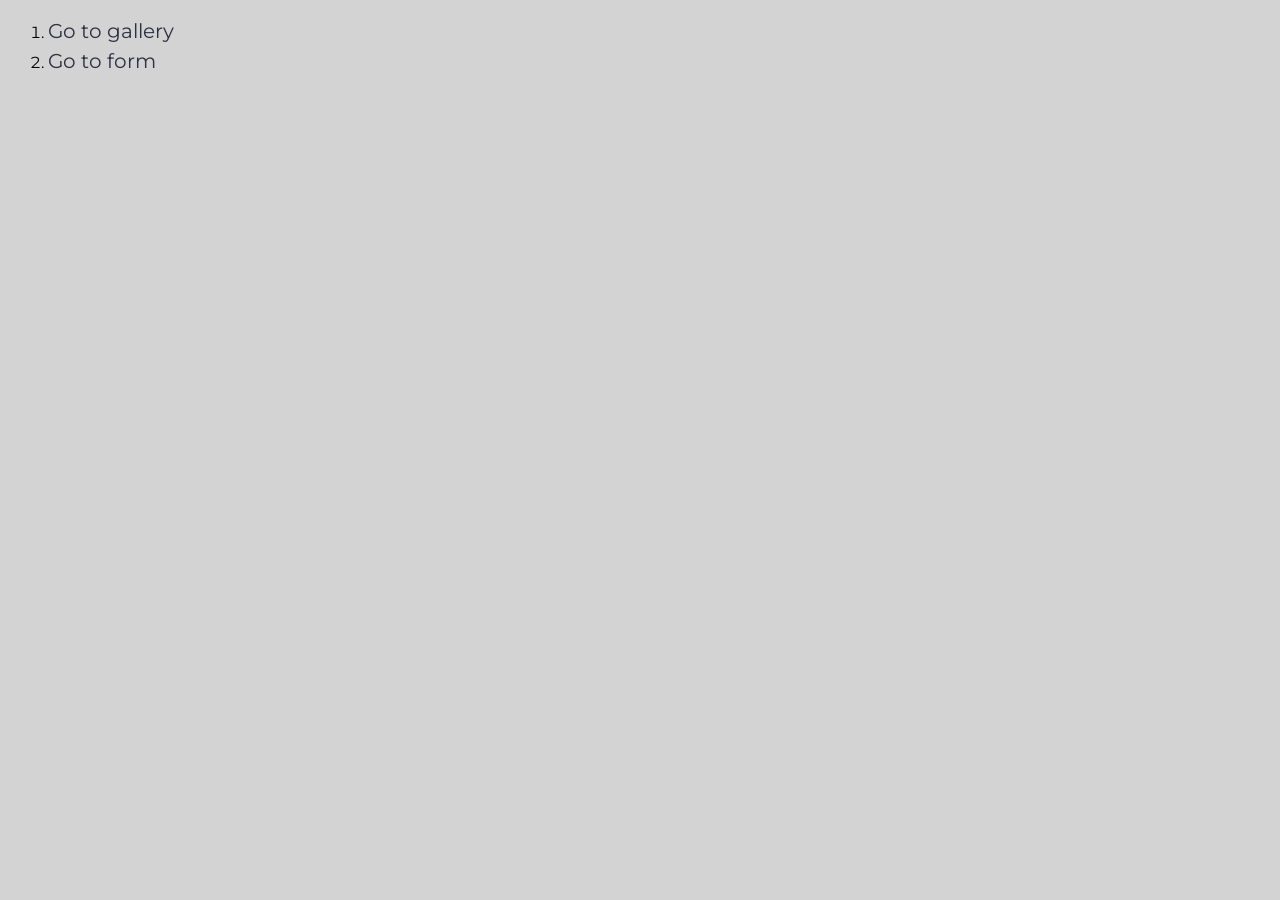
<file: src/index.html>
<!DOCTYPE html>
<html lang="en">
  <head>
    <meta charset="UTF-8" />
    <link rel="icon" type="image/svg+xml" href="/vite.svg" />
    <meta name="viewport" content="width=device-width, initial-scale=1.0" />
    <title>goit-js-hw-09</title>
    <link rel="stylesheet" href="./css/style.css" />
  </head>
  <body>
    <nav class="container">
      <ol class="list">
        <li class="item">
          <a href="./1-gallery.html" class="link">Go to gallery</a>
        </li>
        <li class="item">
          <a href="./2-form.html" class="link">Go to form</a>
        </li>
      </ol>
    </nav>
  </body>
</html>
</file>
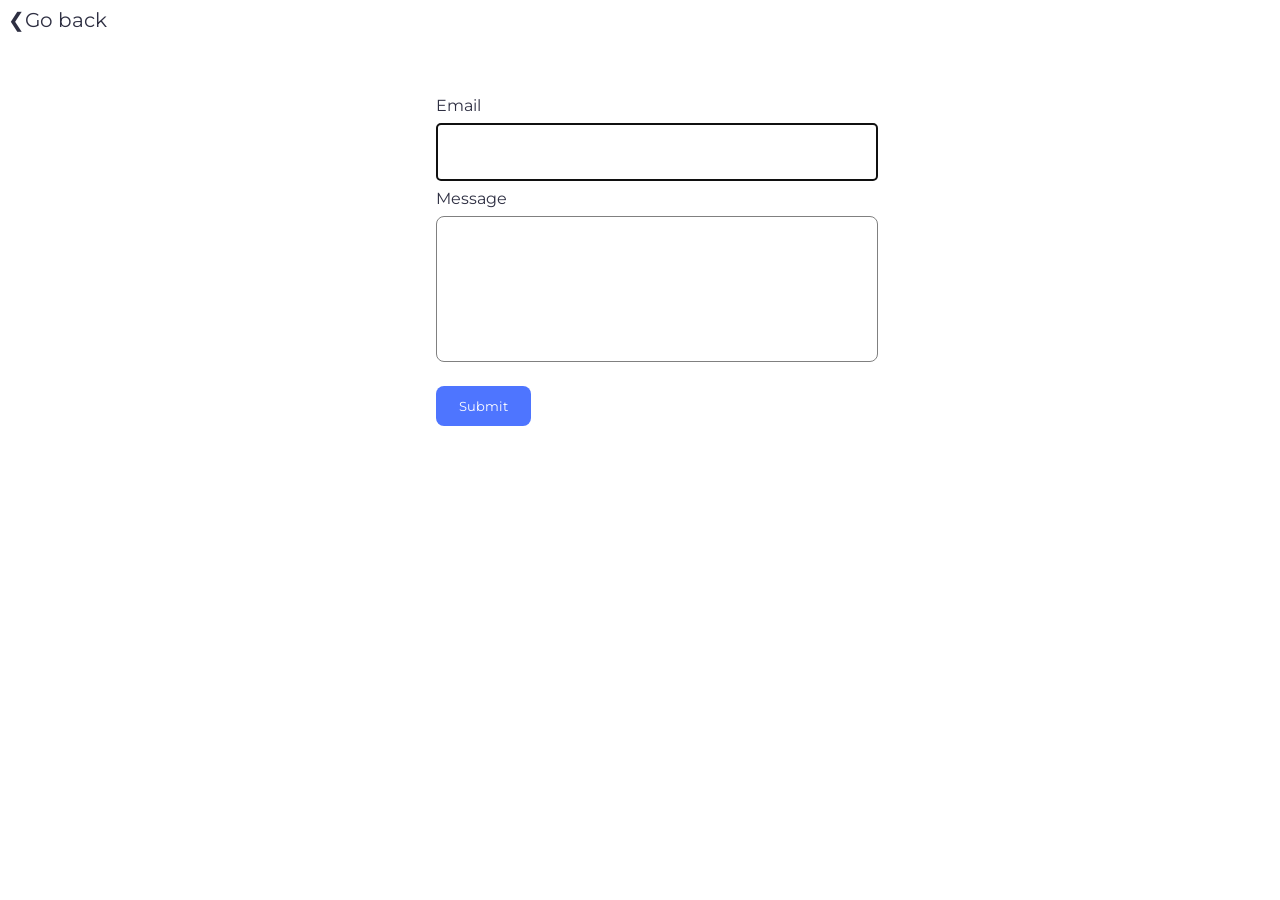
<file: src/2-form.html>
<!DOCTYPE html>
<html lang="en">
  <head>
    <meta charset="UTF-8" />
    <link rel="icon" type="image/svg+xml" href="/vite.svg" />
    <meta name="viewport" content="width=device-width, initial-scale=1.0" />
    <title>form</title>
    <link rel="stylesheet" href="./css/form.css" />
    <script type="module" src="./js/2-form.js"></script>
  </head>
  <body>
    <a href="./index.html">❮Go back</a>
    <form class="feedback-form" autocomplete="off">
      <label>
        Email
        <input type="email" name="email" autofocus />
      </label>
      <label>
        Message
        <textarea name="message" rows="8"></textarea>
      </label>
      <button type="submit">Submit</button>
    </form>
  </body>
</html>
</file>
<file: src/css/style.css>
@import url('https://fonts.googleapis.com/css2?family=Montserrat&display=swap');

body {
    font-family: 'Montserrat', sans-serif;
    background-color: lightgray;
}

a {
    display: flex;
    align-items: center;
    text-decoration: none;
    font-size: 20px;
    color: #2e2f42;
    transition: color 250ms cubic-bezier(0.4, 0, 0.2, 1);
    line-height: 1.5;
}

a:hover {
    color: lightcoral;
}

a:hover::after {
    margin-left: 8px;
    content: '❯';
    font-size: 20px;
    /* line-height: 1.5; */
}
</file>
<file: src/css/form.css>
@import url('https://fonts.googleapis.com/css2?family=Montserrat&display=swap');

body {
    font-family: 'Montserrat', sans-serif;
}

a {
    text-decoration: none;
    font-size: 20px;
    color: #2e2f42;
    transition: color 250ms cubic-bezier(0.4, 0, 0.2, 1);
}

a:hover {
    color: lightcoral;
}

input,
textarea,
button {
    font-family: 'Montserrat', sans-serif;
}

.feedback-form {
    width: 408px;
    padding: 24px;
    margin: 40px auto;
}

.feedback-form label {
    display: block;
    margin-bottom: 8px;
    color: #2e2f42;
}

.feedback-form input {
    border: none;
    border: 1px solid #808080;
    border-radius: 4px;
    height: 40px;
}

textarea {
    border: 1px solid #808080;
    border-radius: 8px;
    resize: none;
}

input,
textarea {
    width: 100%;
    display: block;
    padding: 8px 16px;
    margin-top: 8px;
    color: #2e2f42 !important;
    transition: outline 250ms cubic-bezier(0.4, 0, 0.2, 1),
        border 250ms cubic-bezier(0.4, 0, 0.2, 1);
}

input:hover,
textarea:hover {
    outline: auto;
}

input:focus,
textarea:focus {
    border: 1px solid #808080;
}

button {
    margin-top: 16px;
    min-width: 95px;
    height: 40px;
    border: none;
    border-radius: 8px;
    padding-block: 8px;
    background-color: #4e75ff;
    color: #fff;
    cursor: pointer;
    transition: background-color 250ms cubic-bezier(0.4, 0, 0.2, 1);
}

button:hover,
button:focus {
    background-color: #6c8cff;
}

.error {
    border: 1px solid tomato !important;
}
</file>
